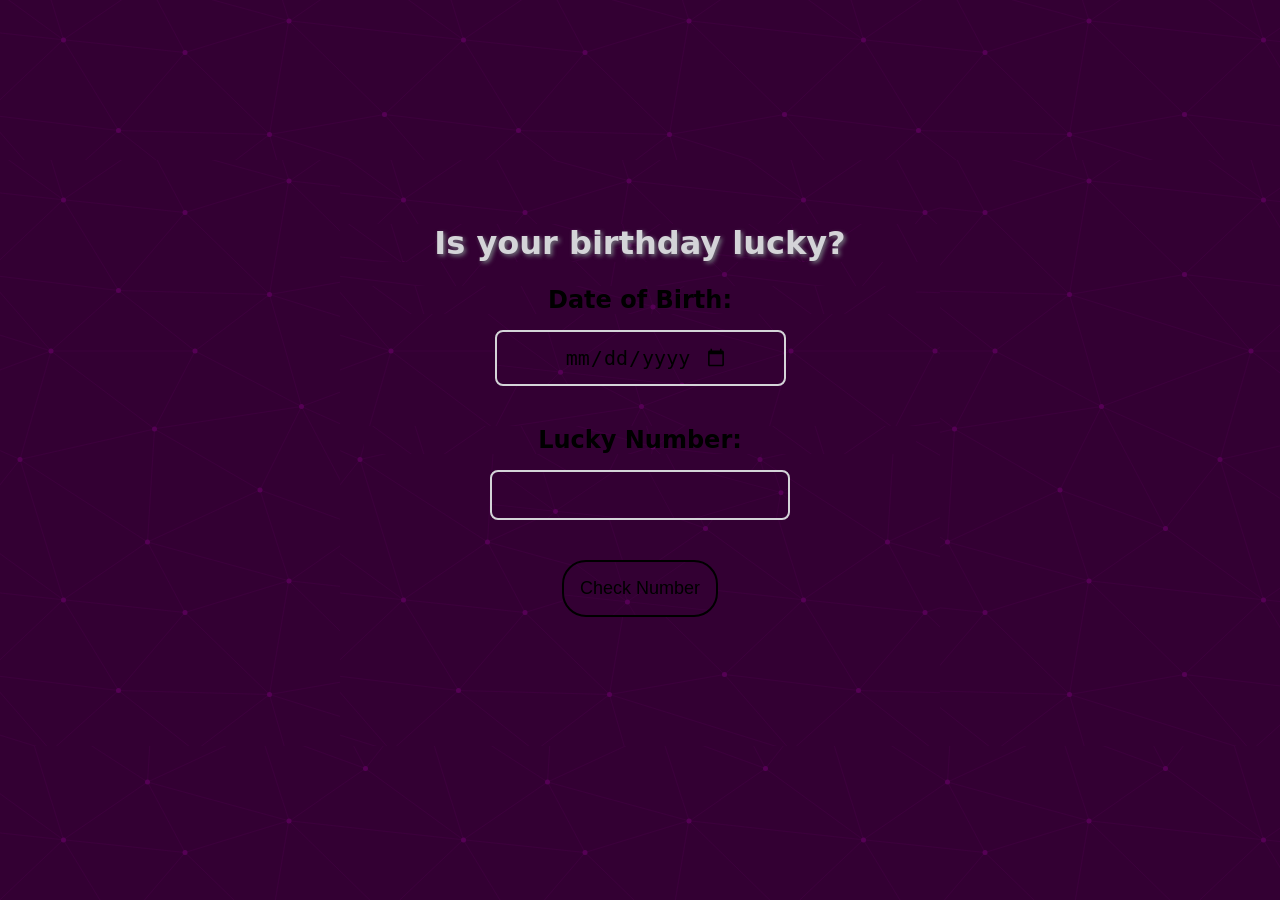
<file: markEleven/index.html>
<!DOCTYPE html>
<html lang="en">
<head>
    <meta charset="UTF-8">
    <meta http-equiv="X-UA-Compatible" content="IE=edge">
    <meta name="viewport" content="width=device-width, initial-scale=1.0">
    <title>Lucky Birthday</title>
    <link rel="stylesheet" href="./style.css">
</head>
<body>
    <div class="container">
        <h1>Is your birthday lucky?</h1>
        <h2>Date of Birth:</h2>
        <input class="input-date" type="date">
        <h2>Lucky Number:</h2>
        <input class="input-number" type="number"><br>
        <button class="btn-check">Check Number</button>
        <h2 class="output"></h2>
    </div>
    <script src="./script.js"></script>
</body>
</html>
</file>
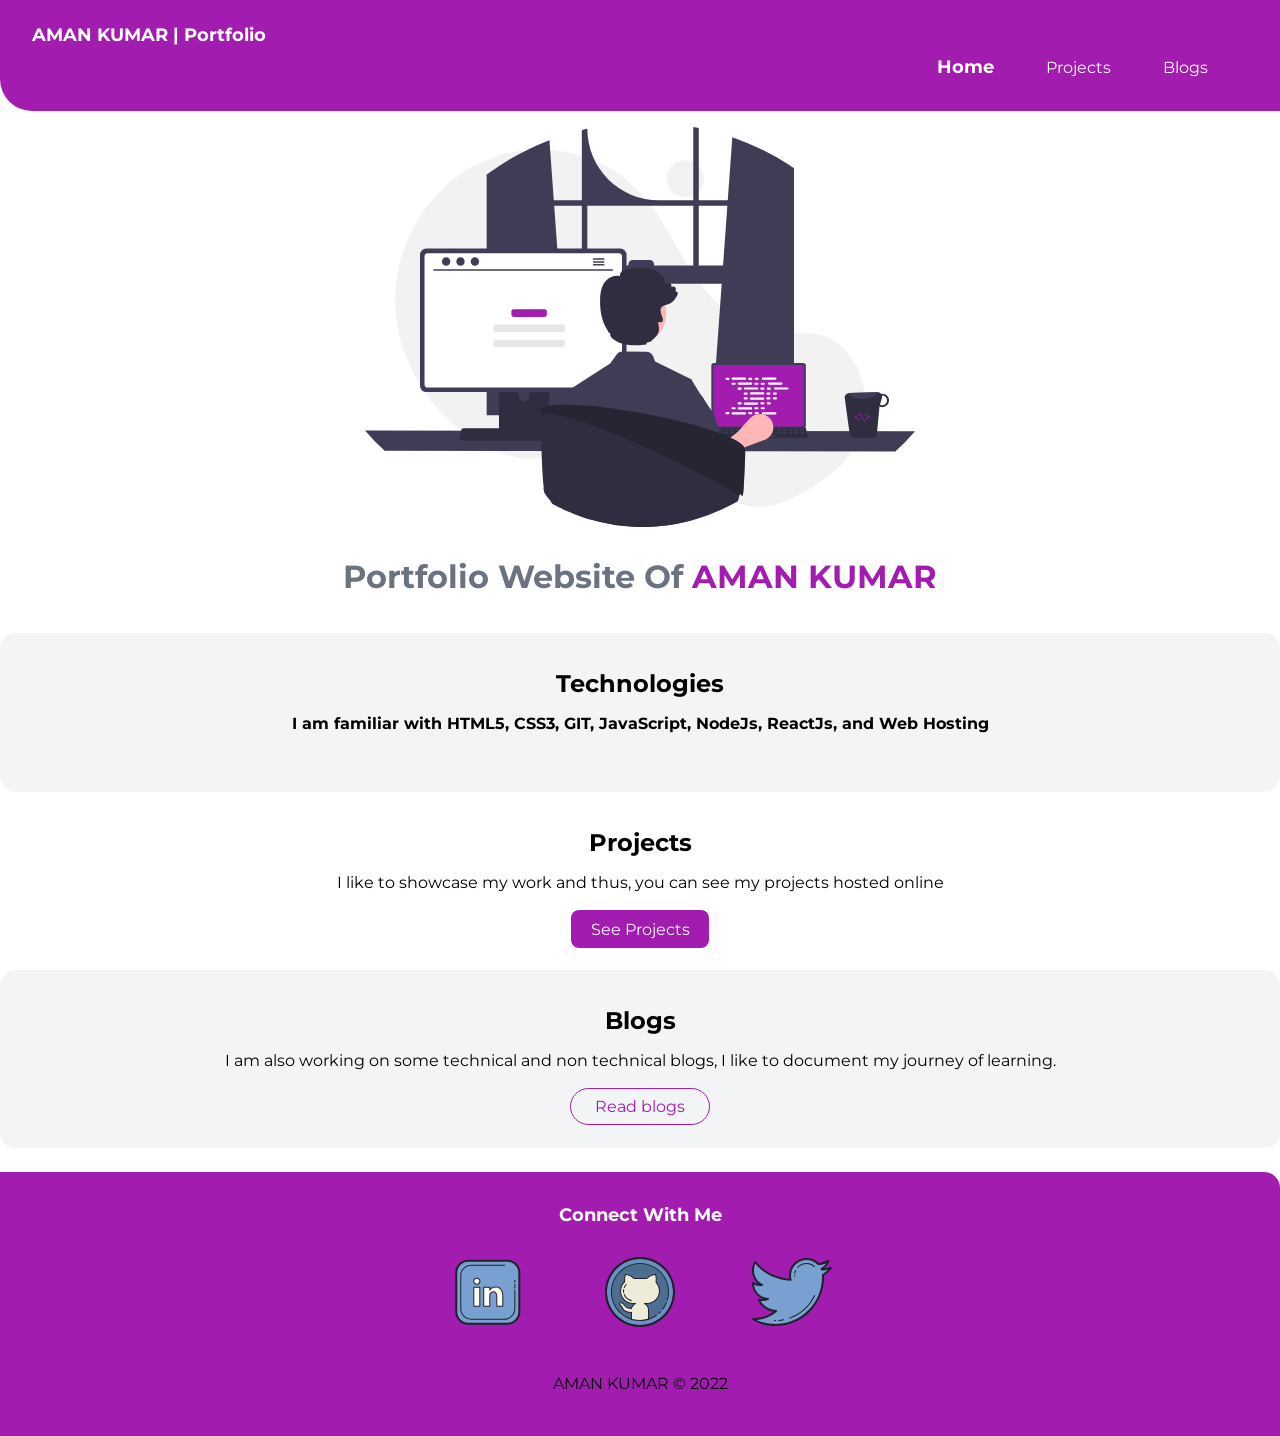
<file: markFour/index.html>
<!DOCTYPE html>
<html lang="en">
  <head>
    <meta charset="UTF-8" />
    <meta http-equiv="X-UA-Compatible" content="IE=edge" />
    <meta name="viewport" content="width=device-width, initial-scale=1.0" />
    <title>My Portfolio website</title>
    <link href="./style.css" rel="stylesheet" />
  </head>
  <body>
    <nav class="navigation container">
      <div class="nav-brand">AMAN KUMAR | Portfolio</div>
      <ul class="list-non-bullet nav-pills">
        <li class="list-item-inline">
          <a class="link link-active" href="./index.html">Home</a>
        </li>
        <li class="list-item-inline">
          <a class="link" href="./projects.html">Projects</a>
        </li>
        <li class="list-item-inline">
          <a class="link" href="./blogs.html">Blogs</a>
        </li>
      </ul>
    </nav>
    <header class="hero">
      <img class="hero-img" src="./image/Hero.svg" alt="" />
      <h1 class="hero-heading">
        Portfolio Website Of <span class="hero-inverted"> AMAN KUMAR </span>
      </h1>
    </header>

    <section class="section ow">
      <div class="container container-center">
        <h1>Technologies</h1>
        <p>
          <strong
            >I am familiar with HTML5, CSS3, GIT, JavaScript, NodeJs, ReactJs,
            and Web Hosting</strong
          >
        </p>
      </div>
    </section>
    <section class="section">
      <div class="container container-center">
        <h1>Projects</h1>
        <p>
          I like to showcase my work and thus, you can see my projects hosted
          online
        </p>

        <a class="link link-primary" href="./projects.html"
          >See Projects</a
        >
      </div>
    </section>
    <section class="section ow">
      <div class="container container-center">
        <h1>Blogs</h1>
        <p>
          I am also working on some technical and non technical blogs, I like to
          document my journey of learning.
        </p>
        <a class="link link-secondary" href="./blogs.html"
          >Read blogs</a
        >
      </div>
    </section>

    <footer class="footer">
      <div class="footer-header"><b>Connect With Me</b></div>
      <ul class="social-links list-non-bullet">
        <li class="list-item-inline">
          <a
            class="link"
            href="https://www.linkedin.com/in/aman-kumar-9594661a7/"
            target="_blank"
            ><img src="./image/icons8-linkedin.svg" alt="Linkedln">
          </a>
        </li>
        <li class="list-item-inline">
          <a class="link" href="https://github.com/iamaman526" target="_blank"
            ><img src="./image/icons8-github.svg" alt="Github"></a
          >
        </li>
        <li class="list-item-inline">
          <a class="link" href="https://twitter.com/iamaman526" target="_blank"
            ><img src="./image/icons8-twitter.svg" alt="Twitter"></a
          >
        </li>
        
      </ul>
      <p class="footer-brand">AMAN KUMAR © 2022 </p>
    </footer>
  </body>
</html>
</file>
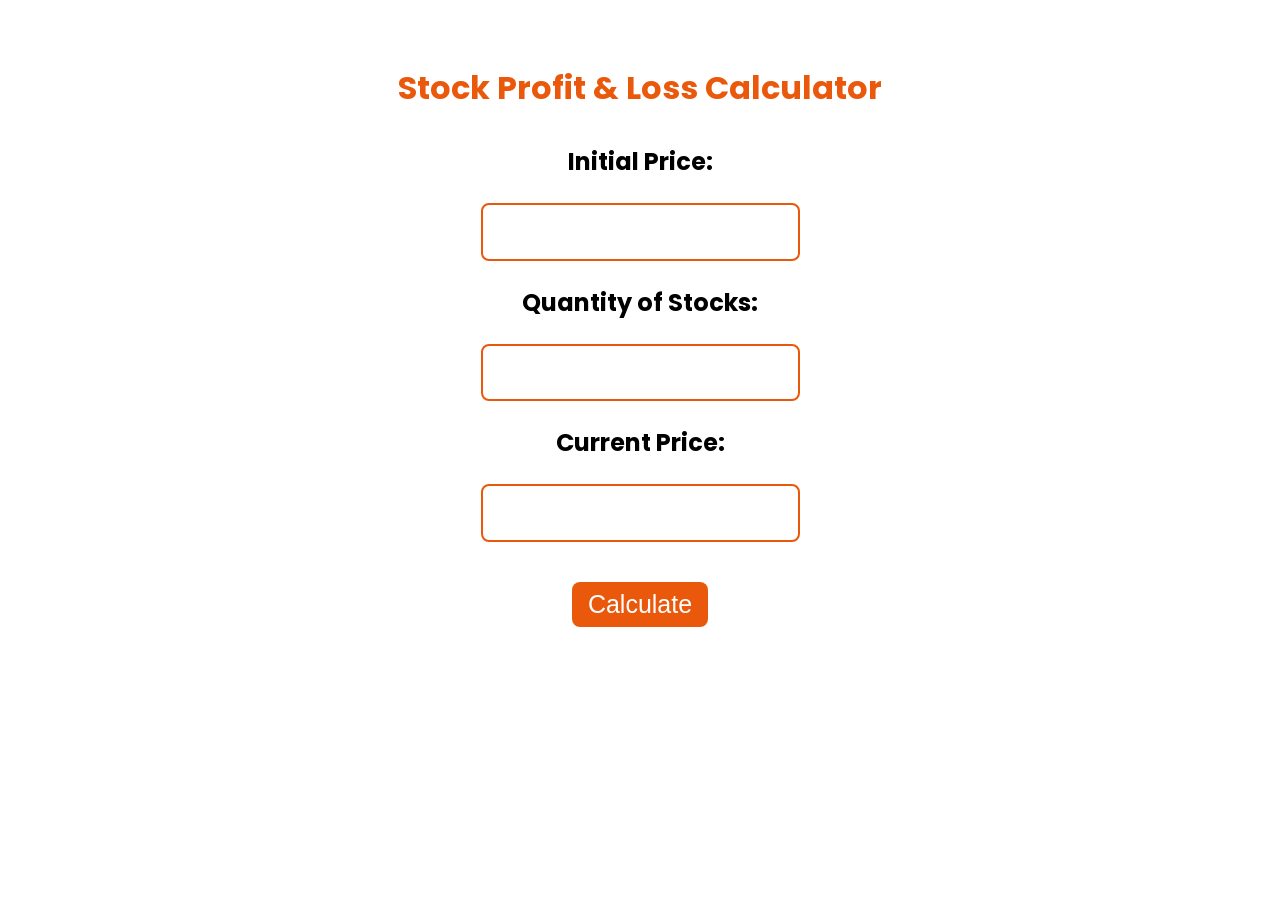
<file: markFourteen/index.html>
<!DOCTYPE html>
<html lang="en">
<head>
    <meta charset="UTF-8">
    <meta http-equiv="X-UA-Compatible" content="IE=edge">
    <meta name="viewport" content="width=device-width, initial-scale=1.0">
    <title>Stock Calculator</title>
    <link rel="stylesheet" href="./style.css">
</head>
<body>
    <div class="container-box">
        <h1>Stock Profit & Loss Calculator</h1>
        <b><p>Initial Price:</p>
        <input type="number"><br>
        <p>Quantity of Stocks:</p>
        <input type="number"><br>
        <p>Current Price:</p>
        <input type="number"><br>
        <button>Calculate</button>
        <p class="output"></p></b>
    </div>
    <script src="./script.js"></script>
</body>
</html>
</file>
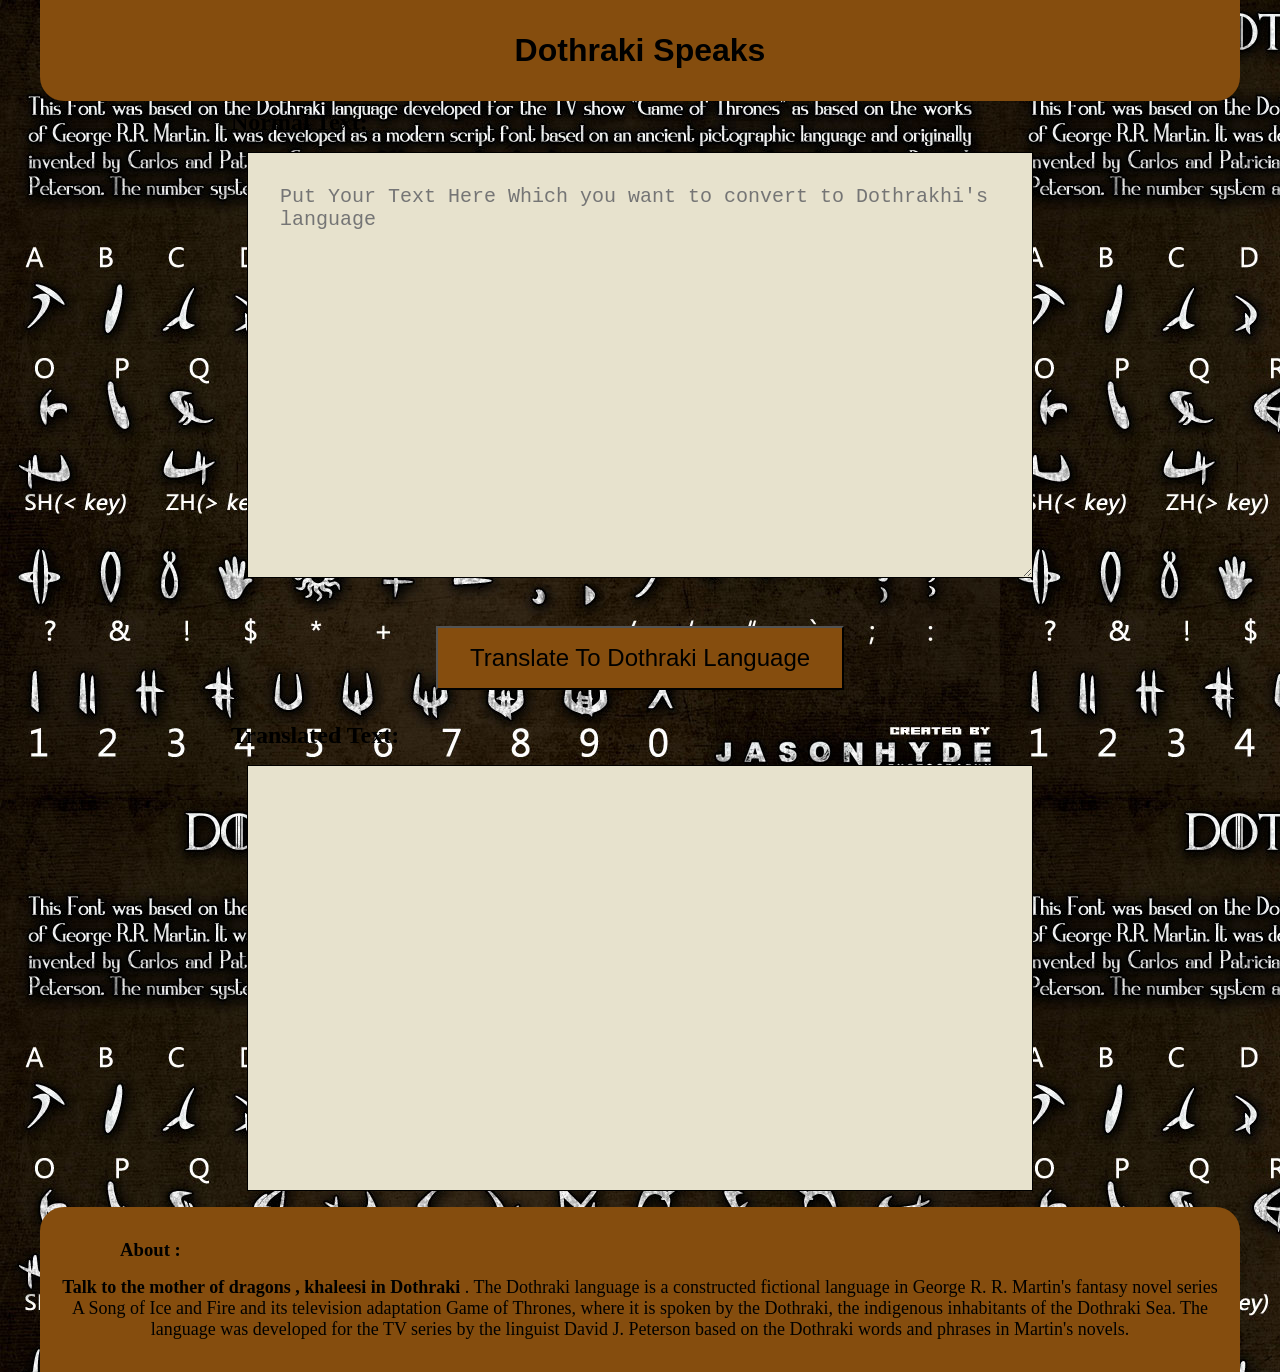
<file: markSeven/index.html>
<!DOCTYPE html>
<html lang="en">
<head>
    <style>
        body  {
          background-image: url("./image/Dothrakhi.jpg");
         
        }
        </style>
    <meta charset="UTF-8">
    <meta http-equiv="X-UA-Compatible" content="IE=edge">
    <meta name="viewport" content="width=device-width, initial-scale=1.0">
    <title>Game of thrones</title>
    <link rel="stylesheet" href="./style.css">
</head>
<body>
   
    <header class="header">
        <h1>Dothraki Speaks</h1>
    </header>
    <div class="container">
        <h2>Normal Text:</h2>
        <textarea class="box" id="txt-input" placeholder="Put Your Text Here Which you want to convert to Dothrakhi's language"></textarea>
        <div class="container">
            <button id="btn-translate">Translate To Dothraki Language</button>
        </div>
        <h2>Translated Text:</h2>
        <div class="box" id="txt-output"></div>
        <script src="./script.js"></script>
    </div>
    
    <footer class="footer">
        <h3> About :</h3>

        <p>
            <b>Talk to the mother of dragons , khaleesi in Dothraki</b>
           . The Dothraki language is a constructed fictional language in George R. R. Martin's fantasy novel series A Song of Ice and Fire 
            and its television adaptation Game of Thrones, where it is spoken by the Dothraki, the indigenous inhabitants of the Dothraki Sea. 
            The language was developed for the TV series by the linguist David J. Peterson based on the Dothraki words and phrases in Martin's novels.

        </p>
    </footer>
</body>
</html>
</file>
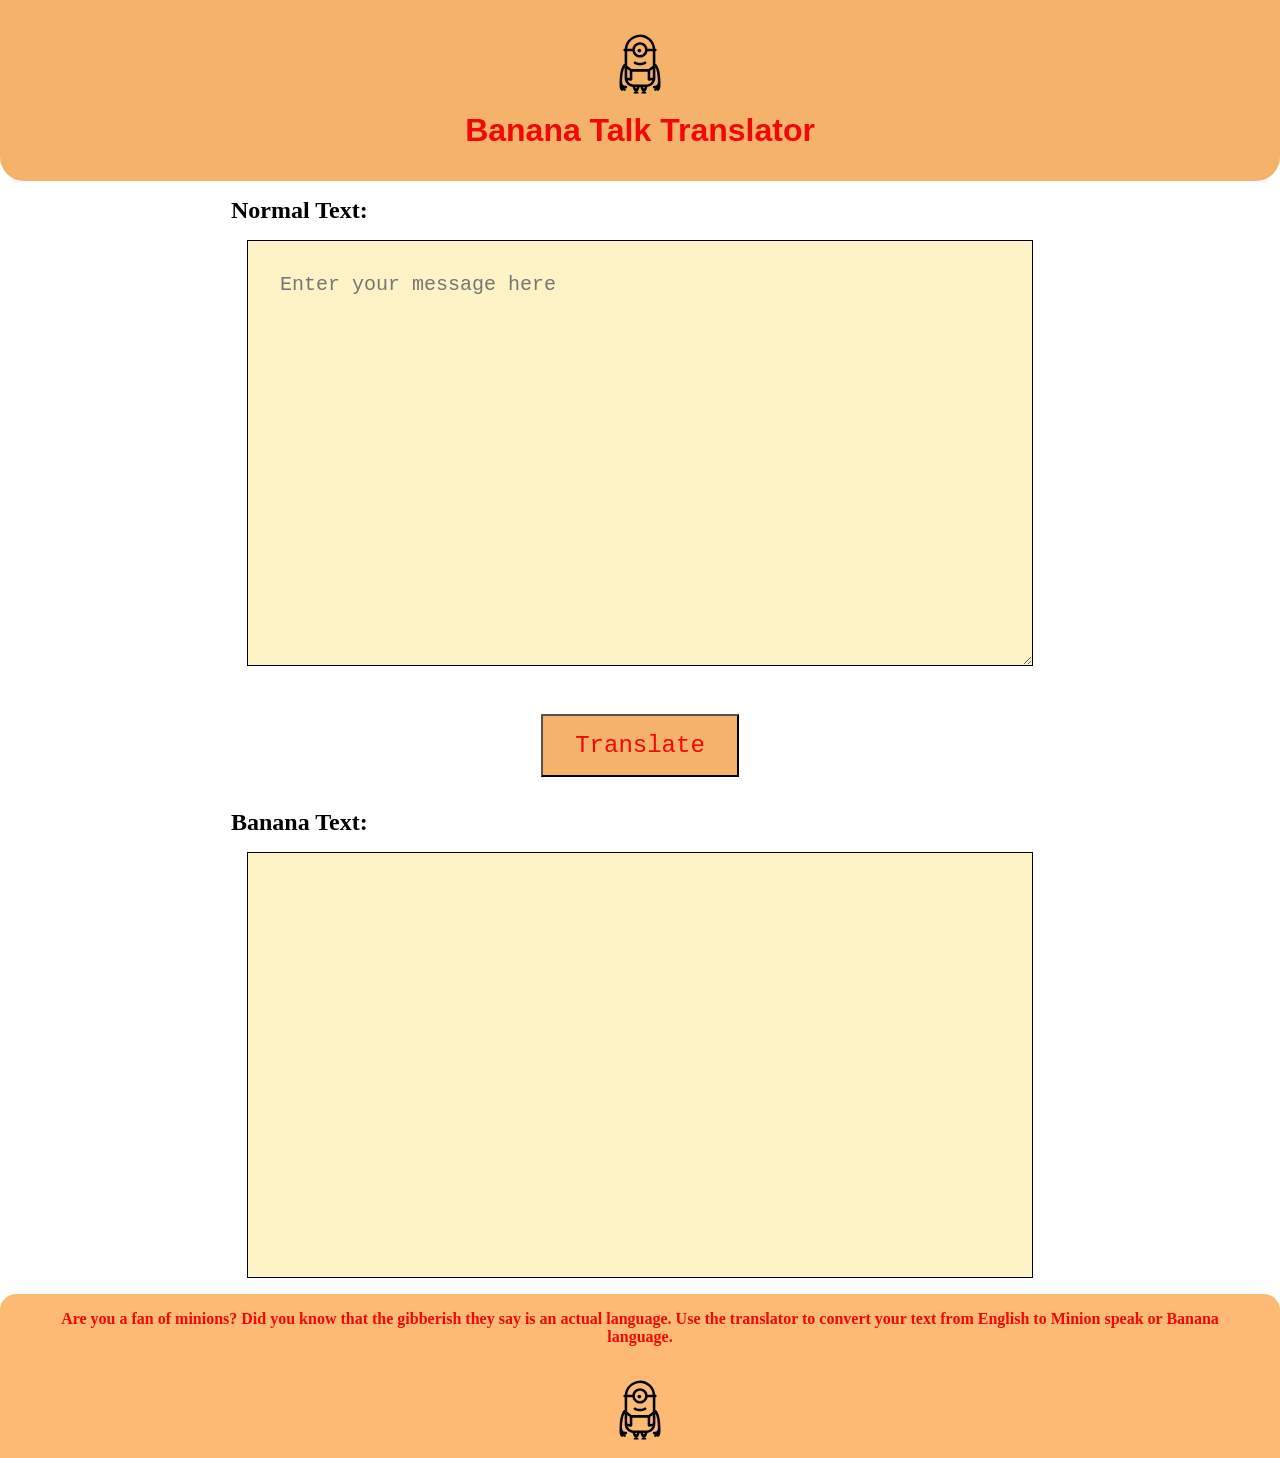
<file: markSix/index.html>
<!DOCTYPE html>
<html lang="en">
<head>
    <meta charset="UTF-8">
    <meta http-equiv="X-UA-Compatible" content="IE=edge">
    <meta name="viewport" content="width=device-width, initial-scale=1.0">
    <title>Banana Talk</title>
    <link rel="stylesheet" href="./style.css">
</head>
<body>
    <header class="header">
        <img src="./image/icons8-minion.svg" class="header-img" alt="Minion"></a
        >
        <h1>Banana Talk Translator</h1>
    </header>
    <div class="container">
        <h2>Normal Text:</h2>
        <textarea class="box" id="txt-input" placeholder="Enter your message here"></textarea>
        <div class="container">
            <button id="btn-translate">Translate</button>
        </div>
        <h2>Banana Text:</h2>
        <div class="box" id="txt-output"></div>
        <script src="script.js"></script>
    </div>
    <footer class="footer">
        <p><b>Are you a fan of minions? Did you know that the gibberish they say is an actual language. Use the translator to convert your text from English to Minion speak or Banana language.</p>
        <img src="./image/icons8-minion.svg" class="footer-img" alt="Minion"></a
          >
    </footer>
</body>
</html>
</file>
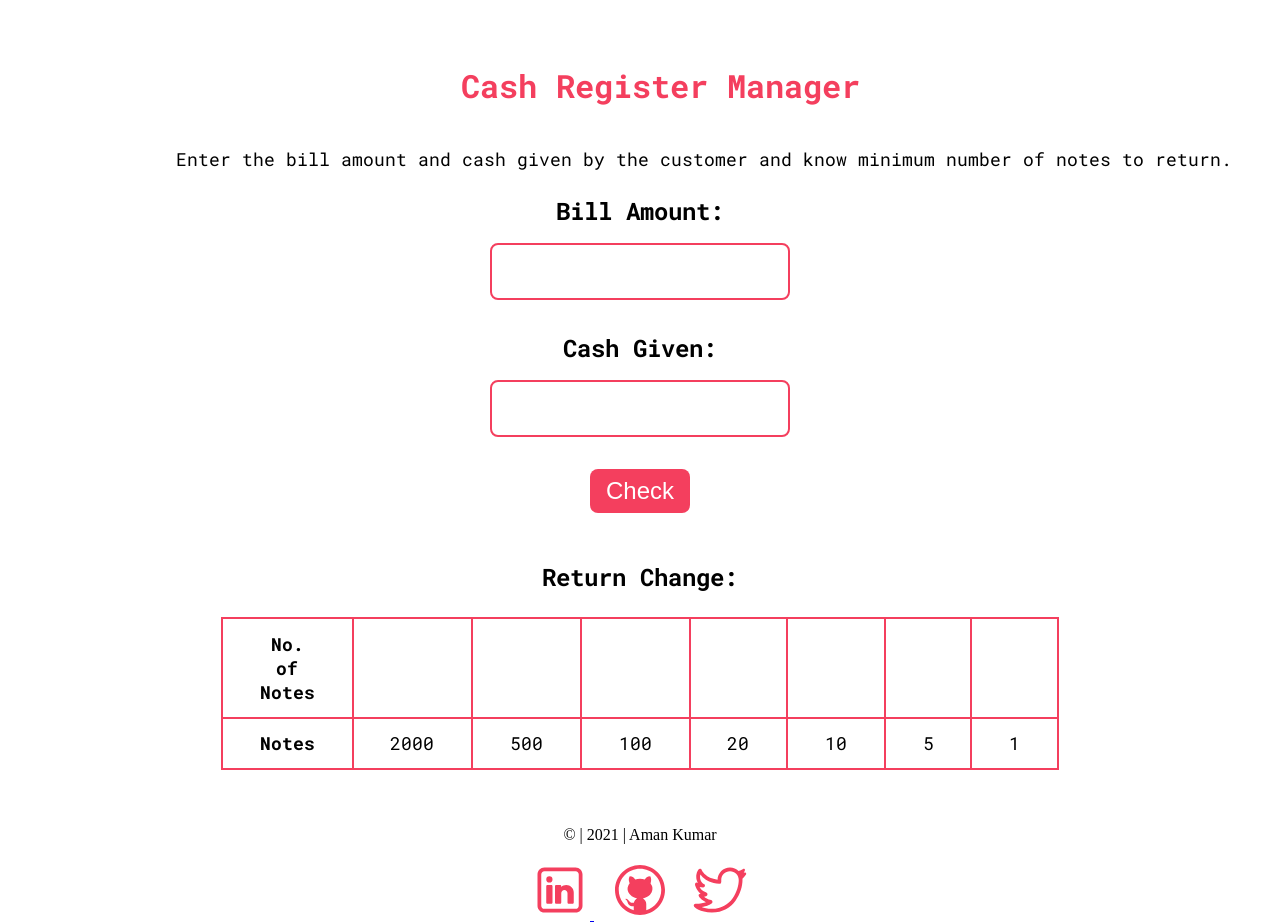
<file: markTen/index.html>
<!DOCTYPE html>
<html lang="en">
  <head>
    <meta charset="UTF-8" />
    <meta http-equiv="X-UA-Compatible" content="IE=edge" />
    <meta name="viewport" content="width=device-width, initial-scale=1.0" />
    <title>Cash Register Manager</title>
    <link rel="stylesheet" href="./style.css" />
  </head>
  <body>
    <div class="root">
      <h1 class="brand">Cash Register Manager</h1>
      <p>
        Enter the bill amount and cash given by the customer and know minimum
        number of notes to return.
      </p>
      <span><b>Bill Amount:</b></span
      ><br />
      <input id="bill-input" type="text" /><br />
      <span><b>Cash Given:</b></span
      ><br />
      <input id="cash-input" type="text" /><br />
      <button id="button-check">Check</button><br />
      <p id="output-msg"></p>
      <span><b>Return Change:</b></span>
      <div class="table-div">
        <table>
          <tr>
            <th>No. of Notes</th>
            <td id="allNotes"></td>
            <td id="allNotes"></td>
            <td id="allNotes"></td>
            <td id="allNotes"></td>
            <td id="allNotes"></td>
            <td id="allNotes"></td>
            <td id="allNotes"></td>
          </tr>
          <tr>
            <th>Notes</th>
            <td>2000</td>
            <td>500</td>
            <td>100</td>
            <td>20</td>
            <td>10</td>
            <td>5</td>
            <td>1</td>
          </tr>
        </table>
      </div>
    </div>
    <footer class="footer">
      <p class="footer-brand">  © | 2021 | Aman Kumar</p>
      <ul class="social-links">
        <li class="list-item-inline">
          <a
            class="link"
            href="https://www.linkedin.com/in/aman-kumar-9594661a7/"
            target="_blank"
            ><img src="./images/icons8-linkedin (1).svg" alt="Linkedln" />
          </a>
        </li>
        <li class="list-item-inline">
          <a class="link" href="https://github.com/iamaman526" target="_blank"
            ><img src="./images/icons8-github (2).svg" alt="Github"
          /></a>
        </li>
        <li class="list-item-inline">
          <a class="link" href="https://twitter.com/iamaman526" target="_blank"
            ><img src="./images/icons8-twitter (1).svg" alt="Twitter"
          /></a>
        </li>
      </ul>
    </footer>
    <script src="script.js"></script>
  </body>
</html>
</file>
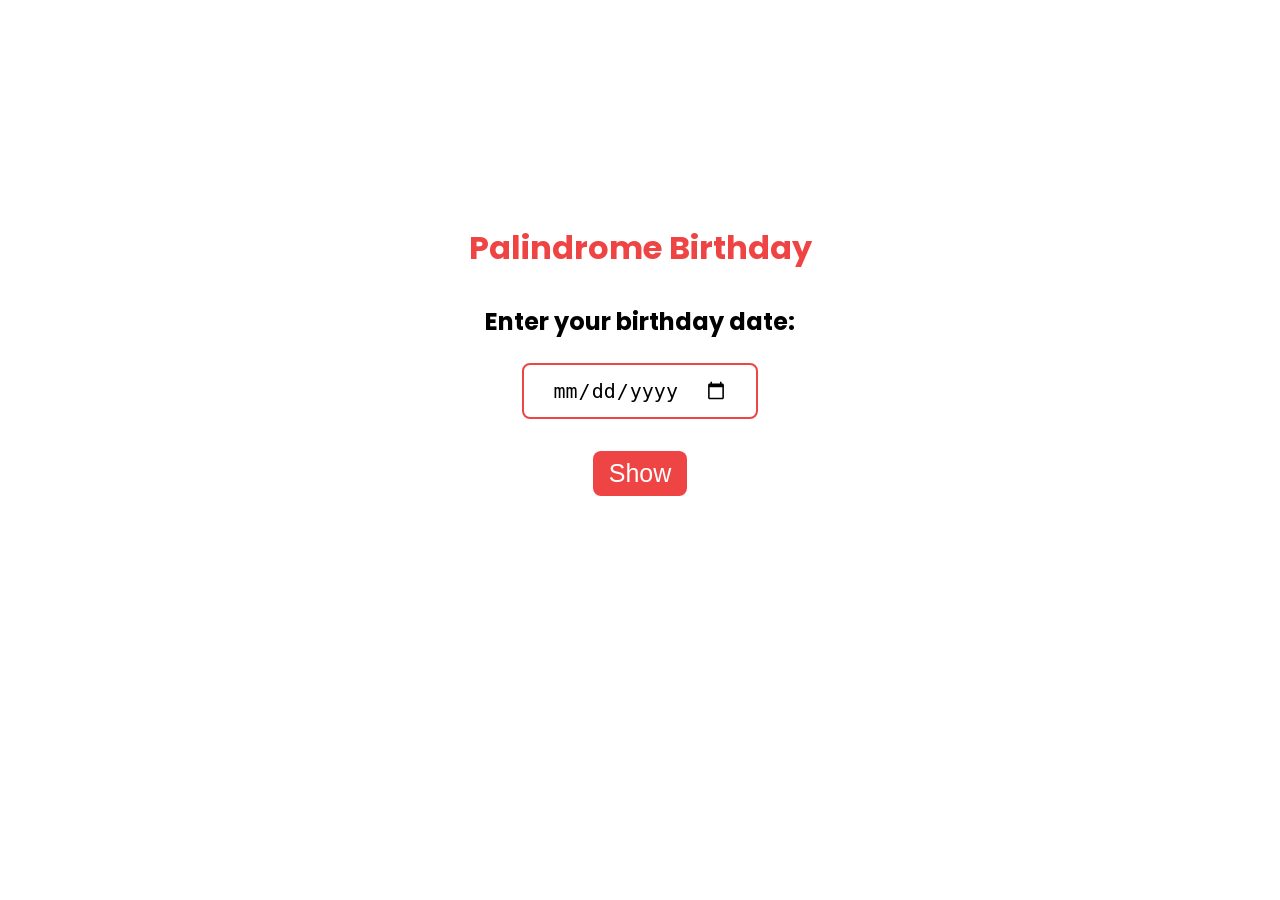
<file: markThirteen/index.html>
<!DOCTYPE html>
<html lang="en">
<head>
    <meta charset="UTF-8">
    <meta http-equiv="X-UA-Compatible" content="IE=edge">
    <meta name="viewport" content="width=device-width, initial-scale=1.0">
    <title>Palindrome Birthday</title>
    <link rel="stylesheet" href="./style.css">
</head>
<body>
    <div class="container-box">
        <h1>Palindrome Birthday</h1>
       <b><p>Enter your birthday date:</p></b> 
        <input type="date"><br>
        <button>Show</button>
        <p class="output"></p>
    </div>
    <script src="./script.js"></script>
</body>
</html>
</file>
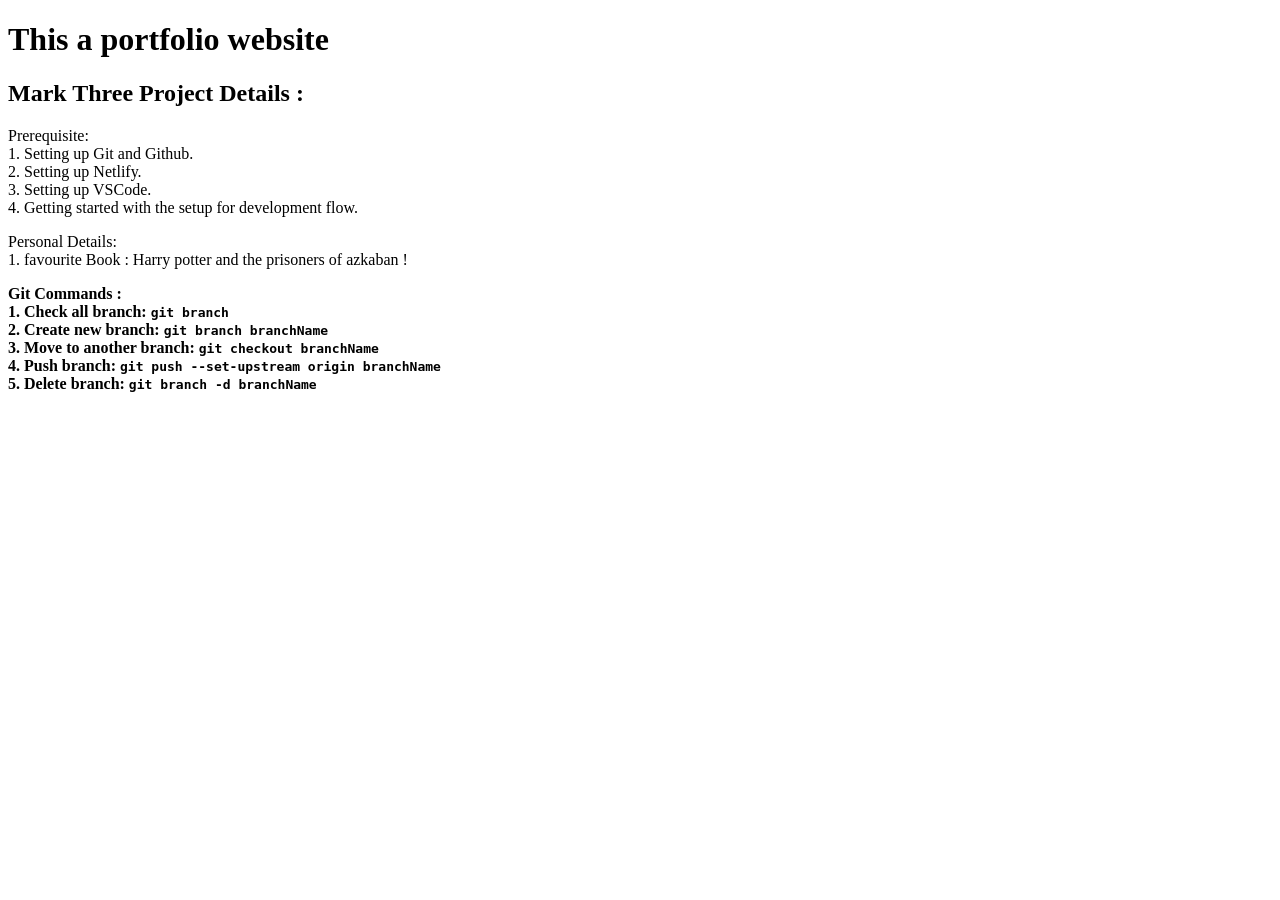
<file: markThree/index.html>
<!DOCTYPE html>
<html lang="en">
<head>
    <meta charset="UTF-8">
    <meta http-equiv="X-UA-Compatible" content="IE=edge">
    <meta name="viewport" content="width=device-width, initial-scale=1.0">
    <title>Portfolio</title>
</head>
<body>
    <h1>This a portfolio website</h1>
    <h2>Mark Three Project Details : </h2>
    <p>
         Prerequisite: <br>
            1. Setting up Git and Github. <br>
            2. Setting up Netlify.  <br>
            3. Setting up VSCode. <br>
            4. Getting started with the setup for development flow. <br>
    </p>

    <P>  
          Personal Details: <br>
                1. favourite Book : Harry potter and the prisoners of azkaban ! <br>
            
            
    </P>
            
    </P> 
            <b>    
                   Git Commands : <br>
                1. Check all branch: <code>git branch</code> <br>
                2. Create new branch: <code>git branch branchName</code> <br>
                3. Move to another branch: <code>git checkout branchName</code> <br>
                4. Push branch: <code>git push --set-upstream origin branchName</code> <br>
                5. Delete branch: <code>git branch -d branchName</code> <br>
            </b>
    </p>
</body>
</html>
</file>
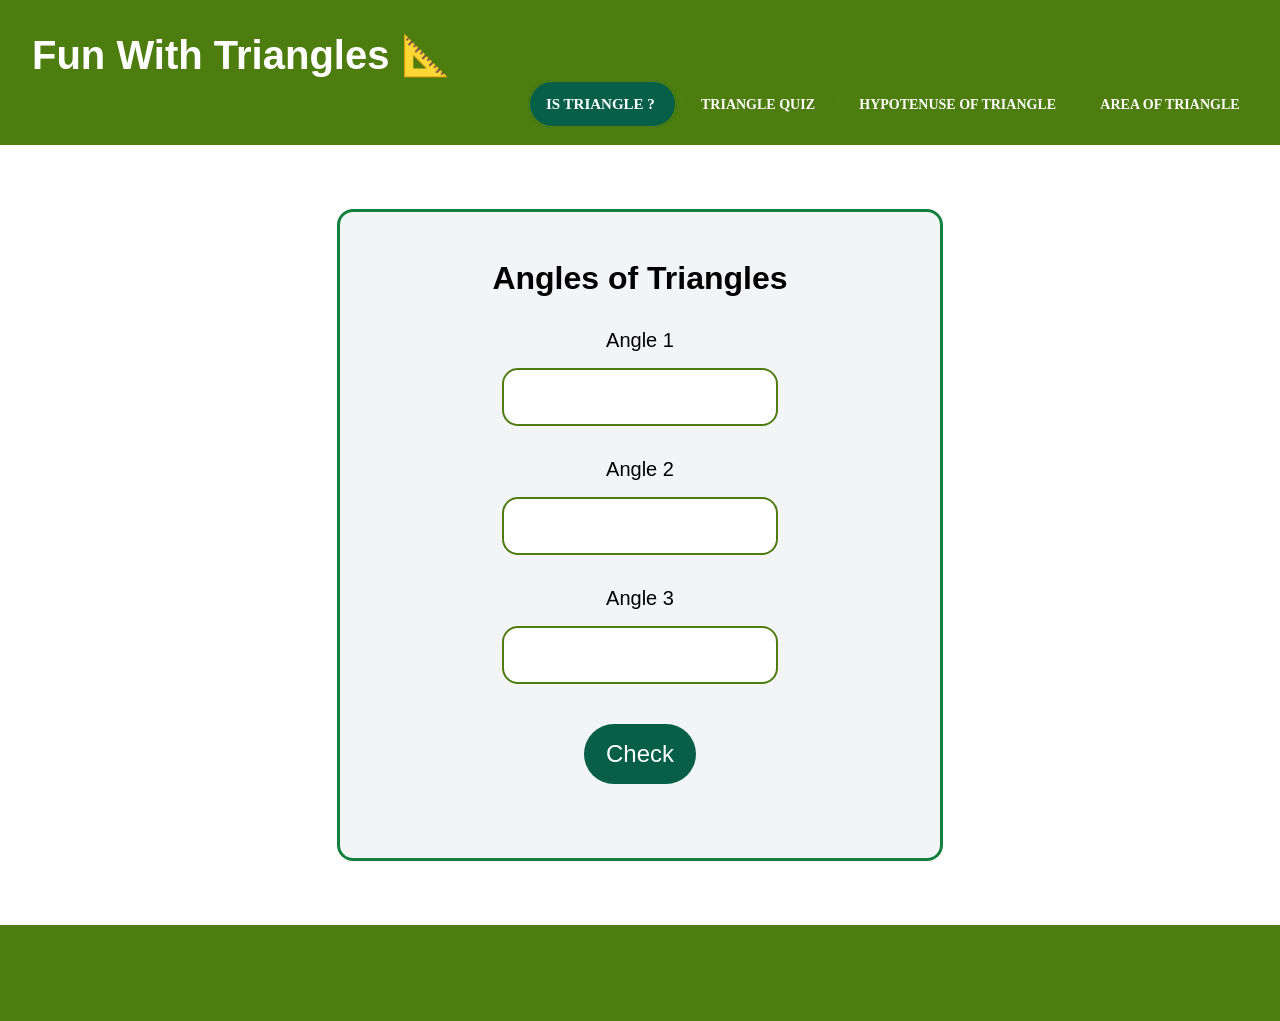
<file: markTweleve/index.html>
<!DOCTYPE html>
<html lang="en">
<head>
    <meta charset="UTF-8">
    <meta http-equiv="X-UA-Compatible" content="IE=edge">
    <meta name="viewport" content="width=device-width, initial-scale=1.0">
    <title>Triangles</title>
    <link rel="stylesheet" href="./style.css">
</head>
<body>
    <div class="Home">
        <nav class="navigation container">
          <div class="brand">Fun With Triangles 📐</div>
            <ul class="list-non-bullet nav-pills">
              <li class="list-item-inline">
                <a class="link link-active" href="./pages/isTriangle.html">
                  IS TRIANGLE ?
                </a>
              </li>
              <li class="list-item-inline">
                <a class="link" href="./pages/quiz.html">
                  TRIANGLE QUIZ
                </a>
              </li>
              <li class="list-item-inline">
                <a class="link" href="./pages/hypotenuse.html">
                  HYPOTENUSE OF TRIANGLE
                </a>
              </li>
              <li class="list-item-inline">
                <a class="link" href="./pages/area.html">
                  AREA OF TRIANGLE
                </a>
              </li>
            </ul>
        </nav>
        <div class="container-box">
            <h1>Angles of Triangles</h1>
            <p>Angle 1</p>
            <input required type="number" id="input">
            <p>Angle 2</p>
            <input required type="number">
            <p>Angle 3</p>
            <input required type="number"><br>
            <button id="btn-check">Check</button>
            <h2 class="output"></h2>
        </div>
      </div>
      <footer class="footer">
      </footer>
    <script src="./scripts/isTriangle.js"></script>
</body>
</html>
</file>
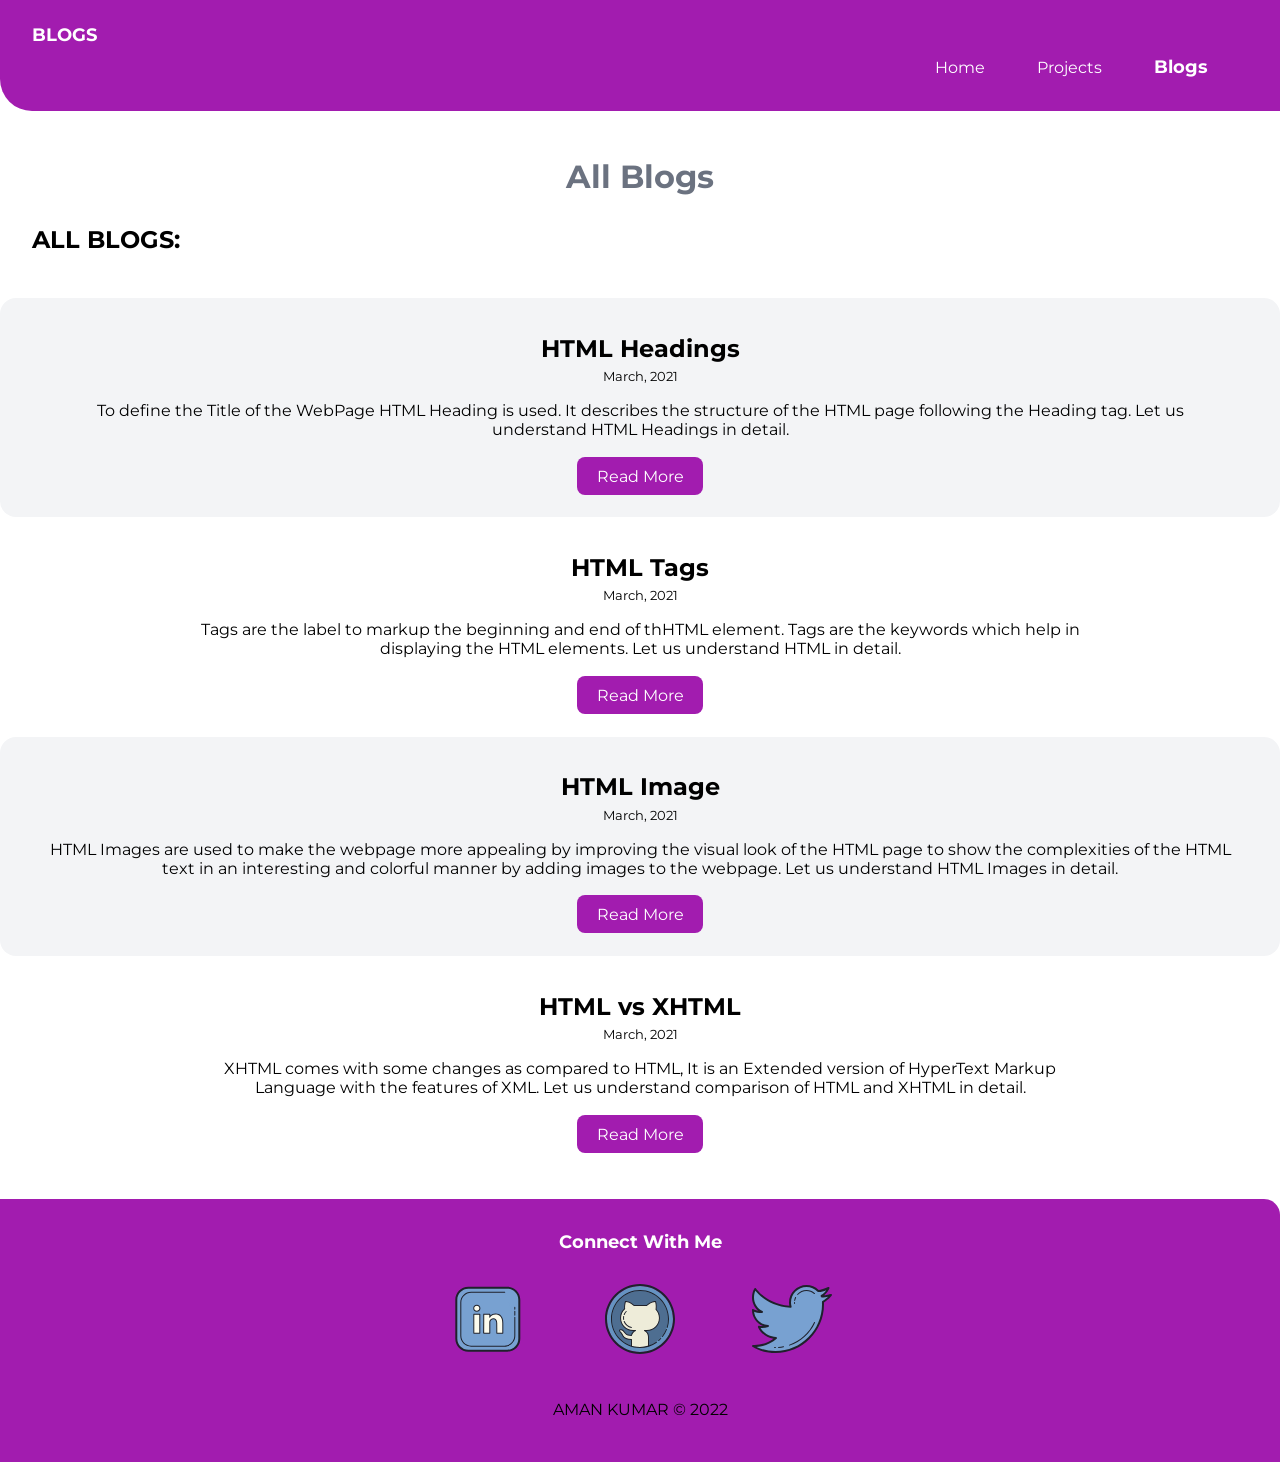
<file: markFour/Blogs.html>
<!DOCTYPE html>
<html lang="en">
  <head>
    <meta charset="UTF-8" />
    <meta http-equiv="X-UA-Compatible" content="IE=edge" />
    <meta name="viewport" content="width=device-width, initial-scale=1.0" />
    <title>Project page</title>
    <link href="/markFour/style.css" rel="stylesheet" />
  </head>
  <body>
    <nav class="navigation container">
      <div class="nav-brand">BLOGS</div>
      <ul class="list-non-bullet nav-pills">
        <li class="list-item-inline">
          <a class="link" href="./index.html">Home</a>
        </li>
        <li class="list-item-inline">
          <a class="link" href="/markFour/Projects.html">Projects</a>
        </li>
        <li class="list-item-inline">
          <a class="link link-active" href="/markFour/Blogs.html">Blogs</a>
        </li>
      </ul>
    </nav>
    <header class="hero">
      <h1 class="hero-heading">
        All<span class="heading-inverted"> Blogs</span>
      </h1>
      <h2><b>ALL BLOGS:</b></h2>
    </header>
    <ul class="list-non-bullet">
      <section class="section ow">
          <div class="container">
              <h1>HTML Headings</h1>
              <small>March, 2021</small>
              <p>To define the Title of the WebPage  HTML Heading is used. It describes the structure of the HTML page following the Heading tag. Let us understand  HTML Headings in detail.</p>
              <a class="link link-primary" href="https://codedec.com/tutorials/html-headings-with-examples/" target=”_blank”>Read More</a>
              
          </div>
        </section>
        <section class="section ">
          <div class="container container-center">
              <h1>HTML Tags</h1>
              <small>March, 2021</small>
              <p>Tags are the label to markup the beginning and end of thHTML element. Tags are the keywords which help in displaying the HTML elements. Let us understand HTML in detail.</p>
              <a class="link link-primary" href="https://replit.com/@Amankumar252/Mark-1#index.js" target=”_blank”>Read More</a>
              
          </div>
      </section>
      <section class="section ow">
        <div class="container">
            <h1>HTML Image</h1>
            <small>March, 2021</small>
            <p>HTML Images are used to make the webpage more appealing by improving the visual look of the HTML page to show the complexities of the HTML text in an interesting and colorful manner by adding images to the webpage. Let us understand HTML Images in detail.

            </p>
            <a class="link link-primary" href="https://codedec.com/tutorials/how-to-add-image-in-html/" target=”_blank”>Read More</a>
            
        </div>
      </section>
    </section>
    <section class="section ">
      <div class="container container-center">
          <h1>HTML vs XHTML</h1>
          <small>March, 2021</small>
          <p>XHTML comes with some changes as compared to HTML, It is an Extended version of HyperText Markup Language with the features of XML. Let us understand comparison of HTML and XHTML in detail.</p>
          <a class="link link-primary" href="https://codedec.com/tutorials/difference-between-html-xhtml/" target=”_blank”>Read More</a>
          
      </div>
  </section>
</ul>
<footer class="footer">
  <div class="footer-header">
  <b>Connect With Me</b>
</div>
  <ul class="social-links list-non-bullet">
    <li class="list-item-inline">
      <a class="link" href="https://www.linkedin.com/in/aman-kumar-9594661a7/"target="_blank"><img src="/markFour/image/icons8-linkedin.svg" alt="Linkedln"></a>
    </li>
    <li class="list-item-inline">
      <a class="link" href="https://github.com/iamaman526"target="_blank"><img src="/markFour/image/icons8-github.svg" alt="Github"> </a>
    </li>
    <li class="list-item-inline">
      <a class="link" href="https://twitter.com/iamaman526"target="_blank"><img src="/markFour/image/icons8-twitter.svg" alt="Twitter">  </a>
    </li>
  </ul>
  <p class="footer-brand">AMAN KUMAR © 2022 </p>
</footer>
  </body>
</html>
</file>
<file: markEleven/style.css>
@import url('https://fonts.googleapis.com/css2?family=Montserrat:ital,wght@0,400;1,400;1,700&family=Poppins:wght@100&family=Roboto+Condensed:wght@300&family=Roboto+Mono&family=Ubuntu:ital,wght@0,400;1,500&display=swap');
* {
    padding: 0;
    margin: 0;
    background-image: url(./image/endless-constellation.svg);
}

.container{
    text-align: center;
    font-family: system-ui, -apple-system, BlinkMacSystemFont, 'Segoe UI', Roboto, Oxygen, Ubuntu, Cantarell, 'Open Sans', 'Helvetica Neue', sans-serif;
    margin: 0 auto;
    margin-top: 10rem;
    height: 58vh;
    width: 600px;
    padding-top: 4rem;
}

h1{
    color: #d4d4d8;
    text-shadow: 2px 2px 4px #71717a;
}

h2{
    margin: 1.5rem;
    margin-bottom: 1rem;
}

.input-date{
    padding: 0.8rem 3.5rem;
    border-radius: 0.5rem;
    border: 2px solid #d4d4d8;
    margin-bottom: 1rem;
    text-align: center;
    font-size: x-large;
   
}

.input-number{
    padding: 0.8rem 2rem;
    border-radius: 0.5rem;
    border: 2px solid #d4d4d8;
    margin-bottom: 1rem;
    text-align: center;
    font-size: large;
}

button{
    padding: 1rem;
    border-radius: 1.5rem;
    margin-top: 1.5rem;
    margin-bottom: 0.5rem;
    font-size: large;
    border: 2px solid black;
    cursor: pointer;
   
    
}

.output{
    color: #d4d4d8;
    text-shadow: 2px 2px 4px #71717a;
}
</file>
<file: markFour/style.css>
@import url("https://fonts.googleapis.com/css2?family=Montserrat:ital,wght@0,400;1,700&family=Poppins:wght@100&family=Roboto+Condensed:wght@300&display=swap");

:root {
  --primary-color: #a21caf;
  --dark-grey: #6b7280;
  --off-white: #f3f4f6;
}

body {
  font-family: "Montserrat", sans-serif;
  padding: 0px;
  margin: 0px auto;
}

hr {
  margin: 2rem 0rem;
}

/* spaces */
.margin-md {
  margin: 2rem;
}
/** container **/

.container {
  padding: 0rem 1rem;
}

.container-center {
  max-width: 900px;
  width: 100%;
  margin: auto;
}

/** Links  **/

.link {
  text-decoration: none;
  padding: 0.5rem 1rem;
  text-align: center;
  box-sizing: border-box;
}

.link-primary {
  background-color: var(--primary-color);
  border-radius: 0.5rem;
  color: white;
  max-width: 140px;
  padding: 0.6rem 1.2rem;
  margin: 1rem auto;
}

.link-secondary {
  color: var(--primary-color);
  border-radius: 2rem;
  border: 1px solid var(--primary-color);
  max-width: 140px;
  margin: 1rem;
  padding: 0.5rem 1.5rem;
}

/** Lists **/

.list-non-bullet {
  list-style: none;
  padding-inline-start: 0px;
}

.list-item-inline {
  display: inline;
  padding: 0rem 0.5rem;
}

/** navigation **/

.navigation {
  background-color: var(--primary-color);
  color: white;
  padding: 1.5rem 2rem;
  border-bottom-left-radius: 2rem;
}

.navigation .nav-brand {
  font-weight: bold;
  font-size: large;
}

.navigation .nav-pills {
  text-align: right;
  margin: 0.6rem 1rem;
}

.navigation .link {
  color: white;
}

.navigation .link-active {
  font-weight: bold;
  font-size:large
}

/** header **/

.hero {
  padding: 2rem;
  padding-top: 1rem;
  padding-bottom: 0.5rem;
}

.hero .hero-img {
  max-width: 80%;
  width: 550px;
  display: block;
  margin: auto;
}

.hero .hero-heading {
  color: var(--dark-grey);
  text-align: center;
  padding: 0.5rem;
}

.hero .hero-heading .hero-inverted {
  color: var(--primary-color);
}

/** section **/

.section {
  padding: 2rem;
  padding-top: 1rem;
  border-radius: 1rem;
  text-align: center;
}

.section p {
  padding-bottom: 0.7rem;
}
.section h1 {
  margin-bottom: 0.2rem;
}

.ow {
  background-color: var(--off-white);
}

/** footer **/

.footer {
  background-color: var(--primary-color);
  margin-top: 1.5rem;
  padding: 2rem 1rem;
  text-align: center;
  color: white;
  border-top-right-radius: 1rem;
}

.footer .link {
  color: white;
}
.footer ul {
  padding-inline-start: 0px;
}
.footer .footer-header {
  font-weight: bold;
  font-size: large;
}
 .footer .footer-brand{
  padding: 0.7rem;
  margin-bottom: 0rem;
  color:black
 }
</file>
<file: markFourteen/style.css>
@import url("https://fonts.googleapis.com/css2?family=Montserrat:ital,wght@0,400;1,400;1,700&family=Poppins:wght@100&family=Roboto+Condensed:wght@300&family=Roboto+Mono&family=Ubuntu:ital,wght@0,400;1,500&display=swap");

* {
  margin: 0;
  padding: 0;
}

.container-box {
  text-align: center;
  font-family: Poppins;
  margin: 0 auto;
  width: 550px;
  padding-top: 2rem;
}

h1 {
  margin: 2rem;
  color: #ea580c;
}

p {
  font-size: x-large;
  margin: 0.5rem;
}

input {
  text-align: center;
  font-size: x-large;
  margin: 1rem;
  padding: 0.8rem 0.5rem;
  border-radius: 0.5rem;
  border: 2px solid #ea580c;
}

button {
  margin: 1.5rem;
  font-size: 25px;
  padding: 0.5rem 1rem;
  border-radius: 0.5rem;
  color: white;
  background-color: #ea580c;
  border: 0px;
  cursor: pointer;
}

.output {
  padding-top: 0.5rem;
}
</file>
<file: markSeven/style.css>
* {
    margin: 0;
    padding: 0;
}



body h1{
    text-align: center;
    font-family: Verdana, Geneva, Tahoma, sans-serif;
}

.header{
    margin: auto;
    margin-bottom: 0.5rem;
    width: 1200px;
    background-color: #854d0e;
    padding: 2rem 0rem;
    color: black;
    border-bottom-left-radius: 1.5rem;
    border-bottom-right-radius: 1.5rem;
}

.container{
    max-width: 900px;
    width: fit-content;
    margin: auto;
}

.box{
    height: 40vh;
    width: 80vh;
    padding: 2rem;
    margin: 1rem;
    display: block;
    border: 1px solid black;
    background-color: #e7e2cd;
    font-size: x-large;
}

#btn-translate{
    padding: 1rem 2rem;
    margin: 2rem;
    font-size: x-large;
    background-color: #854d0e;
    color: black;
    text-align: center;
    text-decoration: none;
    display: inline-block;
    cursor: pointer;
}

.footer{
    margin: auto;
    width: 1200px;
    background-color: #854d0e;
    padding: 2rem 0rem;
    color: black;
    border-top-left-radius: 1.5rem;
    border-top-right-radius: 1.5rem;
    margin-top: 0.5rem;
}

.footer p{
    font-size: large;
    text-align: center;
    padding: 0rem 1rem;
}

.footer h3{
    padding-left: 5rem;
    padding-bottom: 1rem;
}
</file>
<file: markSix/style.css>
/* Style Header & Footer, Style Brand Text */

* {
  margin: 0;
  padding: 0;
}

body h1 {
  text-align: center;
  font-family: BlinkMacSystemFont, "Segoe UI", Roboto, Oxygen, Ubuntu, Cantarell,
    "Open Sans", "Helvetica Neue", sans-serif;
    
}

.header {
  margin: auto;
  margin-bottom: 1rem;

  background-color: #f08616a2;
  padding: 2rem 0rem;
  color: rgb(241, 8, 8);
  border-bottom-left-radius: 1.5rem;
  border-bottom-right-radius: 1.5rem;
}

.header .header-img {
  display: block;
  margin-left: auto;
  margin-right: auto;
  width: 5%;
  margin-bottom: 1rem;
 
}

.container {
  max-width: 900px;
  width: fit-content;
  margin: auto;
}

.box {
  height: 40vh;
  width: 80vh;
  padding: 2rem;
  margin: 1rem;
  display: block;
  border: 1px solid black;
  background-color: #fef3c7;
  font-size: x-large;
}
.box-img {
  background-image: url();
  max-width: auto;
}

#btn-translate {
  padding: 1rem 2rem;
  margin: 2rem;
  font-family: "Courier New", Courier, monospace;
  font-size: x-large;
  background-color: #f08616a2;
  color: rgb(241, 8, 8);
  text-align: center;
  text-decoration: none;
  display: inline-block;
  cursor: pointer;
}

.footer {
  margin: auto;
  background-color: #fdba74;
  padding: 1rem 0rem;
  color: black;
  border-top-left-radius: 1rem;
  border-top-right-radius: 1rem;
}

.footer p {
  text-align: center;
  padding: 0rem 2rem;
  color: rgb(241, 8, 8);
}

.footer .footer-img {
  display: block;
  margin-left: auto;
  margin-right: auto;
  width: 5%;
  margin-top: 2rem;
}
</file>
<file: markTen/style.css>
@import url('https://fonts.googleapis.com/css2?family=Montserrat:ital,wght@0,400;1,700&family=Poppins:wght@100&family=Roboto+Condensed:wght@300&family=Roboto+Mono&display=swap');

* {
    margin: 0;
    padding: 0;
    box-sizing: border-box;
}

.root {
    font-family: Roboto Mono;
    text-align: center;
    width: auto;
}

.brand{
    color: #f43f5e;
    text-align: center;
    padding: 1.5rem;
    margin-left: 2.5rem;
    padding-top: 4rem;
}

.root p{
    color: black;
    font-size: large;
    max-width: 100%;
    padding-left: 8rem;
    margin-bottom: 1.5rem;
    margin-top: 1rem;
    
}

.root span{
    font-size: 1.5rem;
    margin-bottom: 0.5rem;
}

input {
    margin: 1rem;
    margin-bottom: 2rem;
    padding: 1rem 2rem;
    border-radius: 0.5rem;
    border: 2px solid #f43f5e;
    font-size: large;
    text-align: center;
}

#button-check{
    font-size: x-large;
    padding: 0.5rem 1rem;
    border-radius: 0.5rem;
    margin-bottom: 1.5rem;
    background-color:#f43f5e;
    border: 0px;
    color: white;
    cursor: pointer;
}

.output-msg{
    width: auto;
    padding-right: 2rem;
    text-align: center;
}

.table-div{
    margin-left: 10rem;
    margin: auto;
    max-width: fit-content;
    padding-top: 1.5rem;
}

table{
    border-collapse: collapse;
    border: 2px solid #f43f5e;
}

td, th{
    border: 2px solid #f43f5e;
    width: 0%;
    font-size: large;
    padding: 0.8rem 2rem;
}


.footer{
    text-align: center;
    margin-top: 2.5rem;
    text-decoration: none;
}

.list-item-inline {
    display: inline;
    padding: 0rem 0.5rem;
  }
 .footer .footer-brand{
    padding-top: 1rem;
    margin-bottom: 1rem;
 }
</file>
<file: markThirteen/style.css>
@import url("https://fonts.googleapis.com/css2?family=Montserrat:ital,wght@0,400;1,400;1,700&family=Poppins:wght@100&family=Roboto+Condensed:wght@300&family=Roboto+Mono&family=Ubuntu:ital,wght@0,400;1,500&display=swap");

*{
    margin: 0;
    padding: 0;
}

.container-box {
    text-align: center;
    font-family: Poppins;
    margin: 0 auto;
    margin-top: 10rem;
    height: 50vh;
    width: 550px;
    padding-top: 2rem;
  }

h1{
    margin: 2rem;
    color: #ef4444;
}

p{
    font-size: x-large;
    margin: 0.5rem;
}

input{
    font-size: x-large;
    margin: 1rem;
    padding: 0.8rem 1.8rem;
    border-radius: 0.5rem;
    border: 2px solid #ef4444;
}

button{
    margin: 1rem;
    font-size: 25px;
    padding: 0.5rem 1rem;
    border-radius: 0.5rem;
    color: white;
    background-color: #ef4444;
    border: 0px;
    cursor: pointer;
}

.output{
    color: black ;
    padding-top: 1rem;
}
</file>
<file: markTweleve/style.css>
@import url('https://fonts.googleapis.com/css2?family=Montserrat:ital,wght@0,400;1,400;1,700&family=Poppins:wght@100&family=Roboto+Condensed:wght@300&family=Roboto+Mono&family=Ubuntu:ital,wght@0,400;1,500&display=swap');

.Home {
  font-family: sans-serif;
  margin: 0px;
  --primary-color: #4d7c0f;
   width: 0 auto;
}

body {
  padding: 0px;
  margin: 0px;
}

.brand {
  font-family: sans-serif;
  font-size: 40px;
  padding: 1rem;
  padding-bottom: 0rem;
}

.container-box {
  text-align: center;
  font-family: sans-serif;
  margin: 0 auto;
  margin-top: 4rem;
  height: 70vh;
  width: 600px;
  padding-top: 1rem;
  border: 3px solid #15803d;
  background-color: #f3f4f6;
  border-radius: 1rem;
}

/* Quiz */

.quiz{
  text-align: center;
  font-family: sans-serif;
  margin: 0 auto;
  margin-top: 2rem;
  height: 122vh;
  width: 820px;
  padding-top: 1rem;
  border: 3px solid #15803d;
  background-color: #f3f4f6;
  border-radius: 0.5rem;
}

.quiz-output{
  text-align: center;
  margin-top: 1.5rem;
}

.question-container{
  font-size: large;
}

h1{
  text-align: center;
  margin: 2rem 0rem;
}

hr{
  width: 90%;
}

p{
  margin: 1rem;
  margin-bottom: 1rem;
  font-size: 20px;
  text-align: center;
}

input{
  padding: 1rem 1rem;
  border-radius: 1rem;
  border: 2px solid #4d7c0f;
  margin-bottom: 1rem;
  text-align: center;
  font-size: larger;
}

.link {
  text-decoration: none;
  padding: 0.9rem;
  margin-right: 0.5rem;
  font-family: Syncopate;
  font-size: 14px;
  font-weight: bold;
  border: 2px solid #4d7c0f;
  border-radius: 1.5rem;
}

.link-active {
  background-color: #065f46;
  font-size: 15px;
  padding: 0.9rem 1rem;
  border-radius: 105rem;
}

.list-non-bullet {
  list-style: none;
}

.list-item-inline {
  display: inline;
  padding: 0rem 0rem;
}

.navigation {
  background-color: var(--primary-color);
  color: white;
  padding: 1rem;
}

.navigation .link {
  color: white;
}

.navigation .nav-pills {
  text-align: right;
}

.navigation .brand {
  font-weight: bold;
}

.navigation .link-active {
  font-weight: bold;
}

button{
  padding: 1rem 1.4rem;
  border-radius: 2rem;
  margin-top: 1.5rem;
  margin-bottom: 1.2rem;
  font-size: x-large;
  background-color: #065f46;
  border: 0px solid;
  cursor: pointer;
  color: white;
}



.footer{
  background-color: #4d7c0f;
  margin-top: 4rem;
  padding: 3rem;
}
</file>
